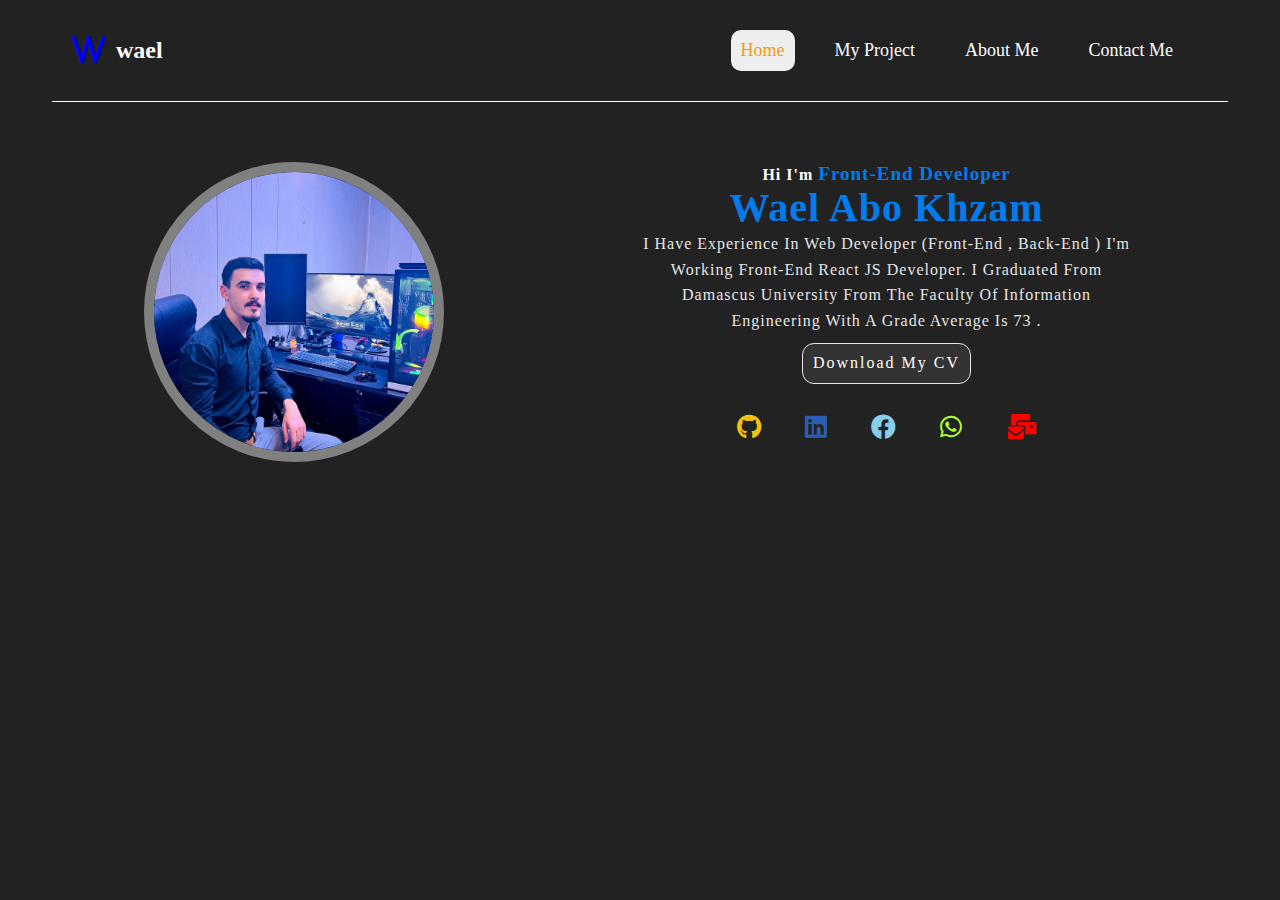
<file: index.html>
<!DOCTYPE html>
<html lang="en">

<head>
  <meta charset="UTF-8">
  <meta name="viewport" content="width=device-width, initial-scale=1.0">
  <title>Wael Abo Khzam</title>
  <link rel="stylesheet" href="css/all.min.css">
  <link rel="stylesheet" href="css/normalize.css">
  <link rel="stylesheet" href="css/style.css">
</head>

<body>
  <div class="hero-header">
    <div class="wrapper">
      <header>
        <input type="checkbox" id="toggler">
        <label for="toggler" class="fa fa-bars"></label>
        <div class="logo">
          <a href="./index.html"><i class="fa-solid fa-w"></i></a>
          <div class="logo-text">wael</div>
        </div>
        <nav>
          <ul class="navlinks">
            <li><a class="active" href="./index.html">home</a></li>
            <li><a href="./project.html">my project</a></li>
            <li><a href="./about.html">about me</a></li>
            <li><a href="./contact.html">contact me</a></li>
          </ul>
        </nav>
      </header>

      <div class="container">
        <div class="hero-pic">
          <img id="image" src="./image/wael.jpg" alt="">
        </div>
        <div class="hero-text">
          <h5>hi i'm <span>front-end developer</span></h5>
          <h2>wael abo khzam</h2>
          <p>i have Experience In Web Developer (front-end , back-end )
            i'm working front-end react JS developer.
            I Graduated From Damascus University From The Faculty Of Information Engineering With A Grade Average Is 73
            .

          </p>
          <div class="cv">
            <a href="./CV_Wael - f.pdf" download>download My CV</a>
          </div>
          <div class="social">
            <a href="https://github.com/waelabokhzam" target="_blank"><i class="fa-brands fa-github" style="color: #f4c10b;"></i></a>
            <a href="https://www.linkedin.com/in/wael-h-abo-khzam-b528401b2/" target="_blank"><i class="fa-brands fa-linkedin" style="color: #2c5eb5;"></i></a>
            <a href="https://www.facebook.com/wael.abokhzam" target="_blank"><i class="fa-brands fa-facebook" style="color: skyblue;"></i></a>
            <a href="https://api.whatsapp.com/send?phone=+963951993413" target="_blank"><i class="fa-brands fa-whatsapp" style="color: greenyellow;"></i></a>
            <a href="mailto:waelabokhzam@gmail.com" target="_blank"><i class="fa fa-mail-bulk" style="color: red;"></i></a>
          </div>
        </div>
      </div>
    </div>

  </div>


  <script>
    let arrayOfImage = ["./image/wael.jpg", "./image/wael1.jpg"];
    const image = () => {
      setInterval(() => {
        let randomIndex = Math.floor(Math.random() * arrayOfImage.length);
        console.log(randomIndex);
        let imgId = document.getElementById("image");
        imgId.src = arrayOfImage[randomIndex]
      }, 4000);
    }
    image();
  </script>
</body>

</html>
</file>
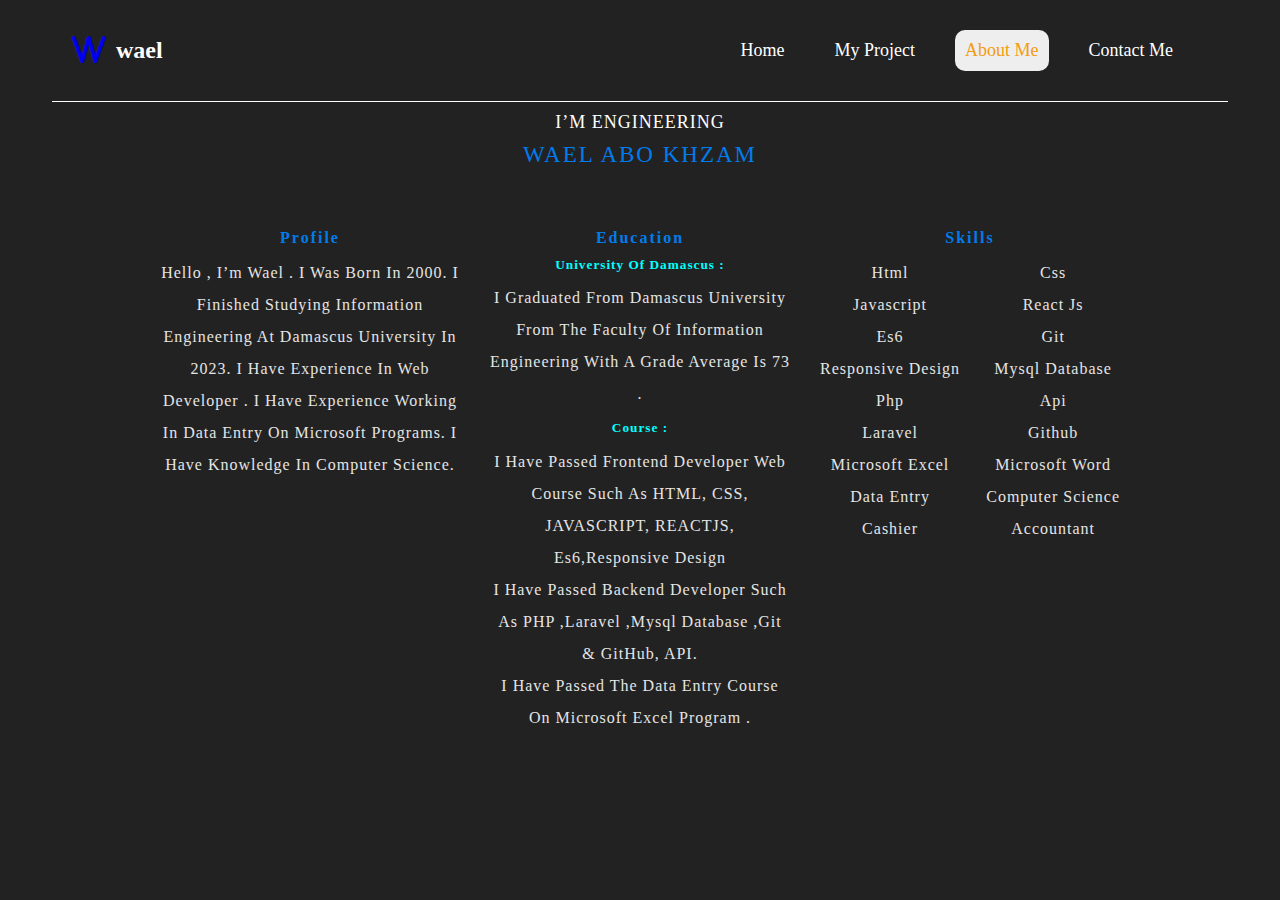
<file: about.html>
<!DOCTYPE html>
<html lang="en">

<head>
  <meta charset="UTF-8">
  <meta name="viewport" content="width=device-width, initial-scale=1.0">
  <title>About Me</title>
</head>
<link rel="stylesheet" href="css/all.min.css">
<link rel="stylesheet" href="css/normalize.css">
<link rel="stylesheet" href="css/style.css">

<body>
  <div class="hero-header">
    <div class="wrapper">
      <header>
        <input type="checkbox" id="toggler">
        <label for="toggler" class="fa fa-bars"></label>
        <div class="logo">
          <a href="./index.html"><i class="fa-solid fa-w"></i></a>
          <div class="logo-text">wael</div>
        </div>
        <nav>
          <ul class="navlinks">
            <li><a href="./index.html">home</a></li>
            <li><a href="./project.html">my project</a></li>
            <li><a class="active" href="./about.html">about me</a></li>
            <li><a href="./contact.html">contact me</a></li>
          </ul>
        </nav>
      </header>
      <div class="about">
        <div class="text-profile">
          <p>I’M ENGINEERING</p>
          <span>WAEL ABO KHZAM</span>
        </div>
        <div class="container">
          <div class="profile">
            <h4>profile</h4>
            <p>Hello , I’m Wael . I Was Born In
            2000. I Finished Studying
            Information Engineering At
            Damascus University In 2023. I Have
            Experience In Web Developer . I
            Have Experience Working In
            Data Entry On Microsoft
            Programs. I Have Knowledge In
            Computer Science. </p>
          </div>
          <div class="education">
            <h4>education</h4>
            <h5> University Of Damascus :</h5>
            <p>I Graduated From Damascus University From
            The Faculty Of Information Engineering With
            A Grade Average Is 73 .</p>
          <h5>  Course :</h5><p>
            I have passed frontend developer web course
            such as HTML, CSS, JAVASCRIPT, REACTJS, Es6,Responsive design</p>
            <p>
            I have passed backend developer such as PHP
            ,Laravel ,mysql database ,Git & GitHub, API.</p>
            <p>
            I Have Passed The Data Entry Course On
            Microsoft Excel Program .</p>
          </div>
          <div class="skills">
            <h4>skills</h4>
          <div class="one">
            <div>
              <p>html</p>
              <p>javascript</p>
              <p>es6</p>
              <p>responsive design</p>
              <p>php</p>
              <p>laravel</p>
              <p>microsoft excel</p>
              <p>data entry</p>
              <p>cashier</p>
            </div>
            <div>
              <p>css</p>
              <p>react js</p>
              <p>git</p>
              <p>mysql database</p>
              <p>api</p>
              <p>github</p>
              <p>microsoft word</p>
              <P>computer science</P>
              <p>accountant</p>
            </div>
          </div>

        </div>
      </div>
    </div>
  </div>
</body>

</html>
</file>
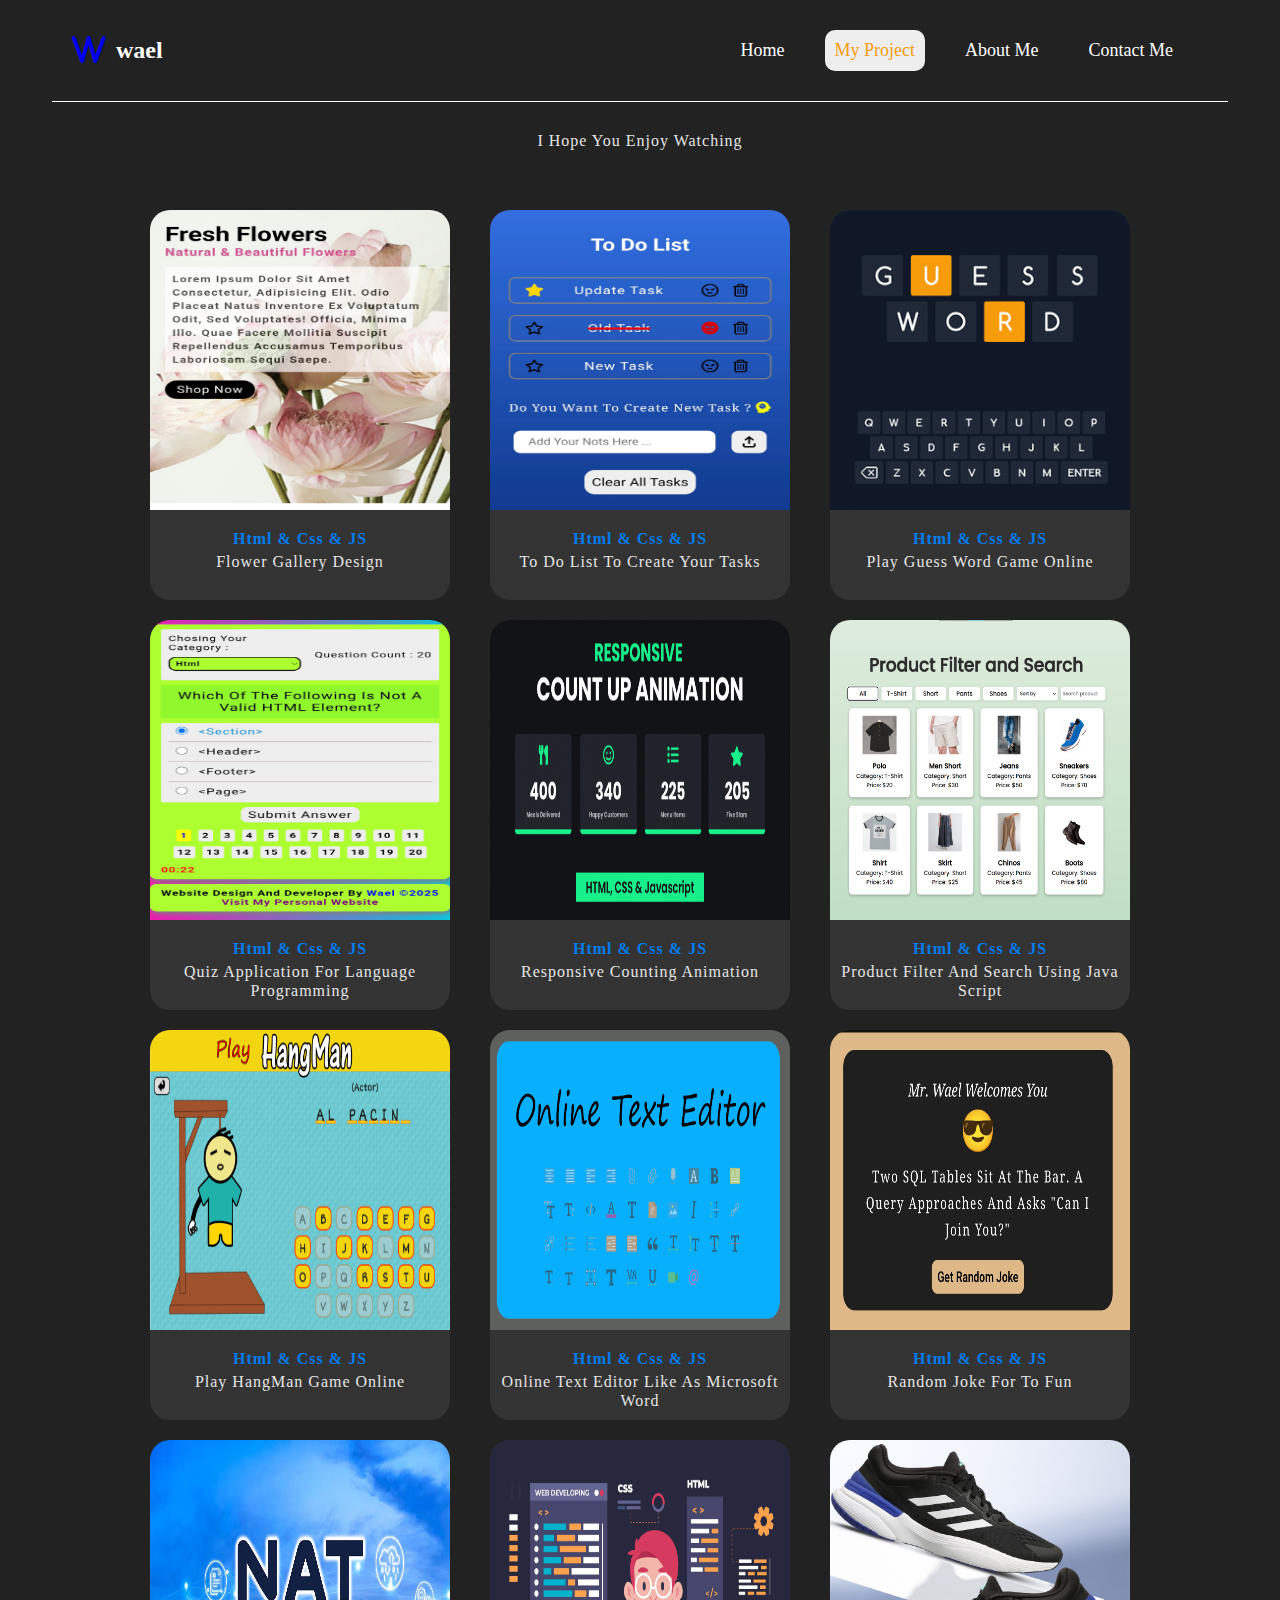
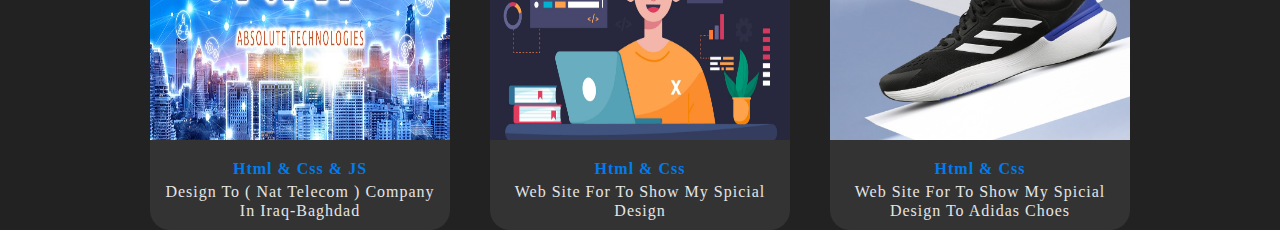
<file: project.html>
<!DOCTYPE html>
<html lang="en">

<head>
  <meta charset="UTF-8">
  <meta name="viewport" content="width=device-width, initial-scale=1.0">
  <title>My Project</title>
</head>
<link rel="stylesheet" href="css/all.min.css">
<link rel="stylesheet" href="css/normalize.css">
<link rel="stylesheet" href="css/style.css">

<body>
  <div class="hero-header">
    <div class="wrapper">
      <header>
        <input type="checkbox" id="toggler">
        <label for="toggler" class="fa fa-bars"></label>
        <div class="logo">
          <a href="./index.html"><i class="fa-solid fa-w"></i></a>
          <div class="logo-text">wael</div>
        </div>
        <nav>
          <ul class="navlinks">
            <li><a href="./index.html">home</a></li>
            <li><a class="active" href="./project.html">my project</a></li>
            <li><a href="./about.html">about me</a></li>
            <li><a href="./contact.html">contact me</a></li>
          </ul>
        </nav>
      </header>
      <main>
        <div class="text">
          i hope you enjoy watching
        </div>
        <div class="container">
          <div class="box">
            <div class="image">
              <a href="https://waelabokhzam.github.io/Flower_Gallery/">
                <img src="./image/flower.jpg" alt="" loading="lazy"></a>
            </div>
            <div class="desc">
              <h4>html & css & jS</h4>
              <p>flower gallery design</p>
            </div>
          </div>
          <div class="box">
            <div class="image">
              <a href="https://waelabokhzam.github.io/To_Do_List_update/">
                <img src="./image/to_do_list.jpg" alt="" loading="lazy"></a>
            </div>
            <div class="desc">
              <h4>html & css & jS</h4>
              <p>to do list to create your tasks</p>
            </div>
          </div>
          <div class="box">
            <div class="image">
              <a href="https://waelabokhzam.github.io/Guess-the-Word-Game/">
                <img src="./image/guess_word.png" alt="" loading="lazy"></a>
            </div>
            <div class="desc">
              <h4>html & css & jS</h4>
              <p>play guess word game online</p>
            </div>
          </div>
          <div class="box">
            <div class="image">
              <a href="https://waelabokhzam.github.io/Quiz_App/">
                <img src="./image/quiz_app.jpg" alt="" loading="lazy"></a>
            </div>
            <div class="desc">
              <h4>html & css & jS</h4>
              <p>Quiz Application For Language Programming</p>
            </div>
          </div>
          <div class="box">
            <div class="image">
              <a href="https://waelabokhzam.github.io/Number_Counter_Animation/">
                <img src="./image/number_conuting.png" alt="" loading="lazy"></a>
            </div>
            <div class="desc">
              <h4>html & css & jS</h4>
              <p>responsive counting animation</p>
            </div>
          </div>
          <div class="box">
            <div class="image">
              <a href="https://waelabokhzam.github.io/Filter_Search/">
                <img src="./image/filter_search.png" alt="filter_search" loading="lazy"></a>
            </div>
            <div class="desc">
              <h4>html & css & jS</h4>
              <p>product filter and search using java script</p>
            </div>
          </div>
          <div class="box">
            <div class="image">
              <a href="https://waelabokhzam.github.io/HangMan_Game/">
                <img src="./image/hangman.png" alt="" loading="lazy"></a>
            </div>
            <div class="desc">
              <h4>html & css & jS</h4>
              <p>play hangMan game online</p>
            </div>
          </div>
          <div class="box">
            <div class="image">
              <a href="https://waelabokhzam.github.io/Text_Editor/">
                <img src="./image/text_editor.png" alt="" loading="lazy"></a>
            </div>
            <div class="desc">
              <h4>html & css & jS</h4>
              <p>online text editor like as microsoft word</p>
            </div>
          </div>
          <div class="box">
            <div class="image">
              <a href="https://waelabokhzam.github.io/Random_Joke/">
                <img src="./image/random_joke.jpg" alt="" loading="lazy"></a>
            </div>
            <div class="desc">
              <h4>html & css & jS</h4>
              <p>random joke for to fun </p>
            </div>
          </div>
          <div class="box">
            <div class="image">
              <a href="https://waelabokhzam.github.io/nat_telecom/">
                <img src="./image/nat_telecom.jpg" alt="" loading="lazy"></a>
            </div>
            <div class="desc">
              <h4>html & css & jS</h4>
              <p>design to ( nat telecom ) company in iraq-baghdad </p>
            </div>
          </div>
          <div class="box">
            <div class="image">
              <a href="https://waelabokhzam.github.io/html-and-css-tamplate-1/">
                <img src="./image/web.jpg" alt="" loading="lazy"></a>
            </div>
            <div class="desc">
              <h4>html & css</h4>
              <p> web site for to show my spicial design</p>
            </div>
          </div>
          <div class="box">
            <div class="image">
              <a href="https://waelabokhzam.github.io/-choes-adidas/">
                <img src="./image/adidas.jpg" alt="" loading="lazy"></a>
            </div>
            <div class="desc">
              <h4>html & css</h4>
              <p>web site for to show my spicial design to adidas choes</p>
            </div>
          </div>        
        </div>
      </main>
    </div>
  </div>
</body>

</html>
</file>
<file: css/style.css>
* {
  text-decoration: none;
  box-sizing: border-box;
  margin: 0px;
  padding: 0px;
  font-family: Georgia, 'Times New Roman', Times, serif;
  list-style: none;
}

::-webkit-scrollbar {
  width: 15px;
  background-color: #333;
}

::-webkit-scrollbar-track {
  box-shadow: inset 0 0 5px #222;
  border-radius: 10px;
}

::-webkit-scrollbar-thumb {
  background-color: #007ced;
  border-radius: 10px;
  -webkit-border-radius: 10px;
  -moz-border-radius: 10px;
  -ms-border-radius: 10px;
  -o-border-radius: 10px;
}

.hero-header {
  width: 100%;
  height: 100%;
  min-height: 100vh;
  background-color: #222;
}

.wrapper {
  /* width: 1280px; */
  max-width: 95%;
  margin: 0 auto;
  padding: 0 20px;
}

header {
  display: flex;
  justify-content: space-between;
  align-items: center;
  padding: 20px;
  background-color: #222;
  color: white;
  border-bottom: 1px solid white;
  width: 100%;
  max-width: 100%;
}

header .logo {
  display: flex;
  align-items: center;
}

header .logo i {
  font-size: 30px;
  margin-right: 10px;
}

header .logo-text {
  font-size: 24px;
  font-weight: bold;
}

nav ul {
  list-style: none;
  display: flex;
  margin: 0;
  padding: 10px;
}

nav ul li {
  margin: 0 15px;
}

nav ul li a {
  text-decoration: none;
  color: white;
  font-size: 18px;
  transition: color 0.3s;
  display: block;
  text-transform: capitalize;
  padding: 10px;
  border-radius: 10px;
  -webkit-border-radius: 10px;
  -moz-border-radius: 10px;
  -ms-border-radius: 10px;
  -o-border-radius: 10px;
}

nav ul li a:hover {
  color: #f39c12;background-color: #eee;
}
.active{
  color: #f39c12;
  background-color: #eee;
}
#toggler {
  display: none;
}

label.fa-bars {
  display: none;
  font-size: 30px;
  cursor: pointer;
  text-align: left;
}

/*footer*/
footer {
  letter-spacing: 1px;
  font-size: 19px;
  position: relative;
  bottom: 0;
  background-color: #222;
  color: #007ced;
  text-transform: capitalize;
  text-align: center;
  width: 100%;
  padding: 20px;
}

footer span {
  padding-right: 5px;
}

/* container*/
.container {
  display: flex;
  justify-content: space-around;
  align-items: center;
  padding-top: 60px;
}

.container .hero-pic {
  width: 300px;
  height: 300px;
  border-radius: 50%;
  overflow: hidden;
  border: 10px solid gray;
  -webkit-border-radius: 50%;
  -moz-border-radius: 50%;
  -ms-border-radius: 50%;
  -o-border-radius: 50%;
}

.hero-pic img {
  max-width: 100%;
  height: 100%;
  width: 100%;
  transition: 0.7s;
  -webkit-transition: 0.7s;
  -moz-transition: 0.7s;
  -ms-transition: 0.7s;
  -o-transition: 0.7s;
}

.hero-pic img:hover {
  transform: scale(1.2);
  -webkit-transform: scale(1.2);
  -moz-transform: scale(1.2);
  -ms-transform: scale(1.2);
  -o-transform: scale(1.2);
}

.container .hero-text {
  margin-left: 10px;
  width: 500px;
  display: flex;
  flex-direction: column;
}

.hero-text h5 {
  color: #fff;
  font-size: 16px;
  letter-spacing: 1px;
  text-transform: capitalize;
  text-align: center;
}

.hero-text h5 span {
  color: #007ced;
  font-size: 19px;
}

.hero-text h2 {
  color: #007ced;
  font-size: 40px;
  letter-spacing: 1px;
  text-transform: capitalize;
  text-align: center;
}

.hero-text p {
  line-height: 1.6;
  color: #e5e5e5;
  letter-spacing: 1px;
  text-transform: capitalize;
  text-align: center;
}

.hero-text .cv {
  margin: 10px auto;

}

.hero-text .cv a {
  letter-spacing: 2px;
  text-transform: capitalize;
  display: block;
  color: #fff;
  border: 1px solid #e5e5e5;
  background-color: #333;
  padding: 10px;
  border-radius: 12px;
  -webkit-border-radius: 12px;
  -moz-border-radius: 12px;
  -ms-border-radius: 12px;
  -o-border-radius: 12px;
  transition: 0.7s;
  -webkit-transition: 0.7s;
  -moz-transition: 0.7s;
  -ms-transition: 0.7s;
  -o-transition: 0.7s;
}

.hero-text .cv a:hover {
  background-color: #007ced;
  font-size: 18px;
}

.hero-text .social {
  margin: 20px auto;
}

.hero-text .social i {
  color: #e5e5e5;
  font-size: 25px;
  margin: 0 20px;
  transition: 0.7s;
  -webkit-transition: 0.7s;
  -moz-transition: 0.7s;
  -ms-transition: 0.7s;
  -o-transition: 0.7s;
}

.hero-text .social i:hover {
  color: #007ced;
  transform: rotate(360deg);
  -webkit-transform: rotate(360deg);
  -moz-transform: rotate(360deg);
  -ms-transform: rotate(360deg);
  -o-transform: rotate(360deg);
}

@media (max-width:767px) {
  header{flex-direction: column;}
  nav ul {
    display: none;
    width: 100%;
    text-align: center;
  }

  nav ul li {
    margin: 10px 0;
    /* width: calc(); */
  }

  #toggler:checked+label+.logo+nav ul {
    display: block;
  }

  label.fa-bars {
    display: block;
  }

  .hero-text .social i {
    margin: 0 5px;
  }

  h2 {
    font-size: 20px;
  }

  /* nav ul li a {
    width: 100%;
  } */
  .container {
    flex-direction: column;
  }

  .hero-pic {
    margin-bottom: 20px;
  }

  .hero-text {
    margin: 10px auto;
    max-width: 100%;
  }

  .hero-text h2 {
    max-width: 100%;
  }
}

/* project*/
main {
  padding-top: 30px;
}

main .text {
  text-align: center;
  color: #e5e5e5;
  letter-spacing: 1px;
  text-transform: capitalize;
}

main .container {
  padding-left: 20px;
  padding-right: 20px;
  margin-left: auto;
  margin-right: auto;
  display: flex;
  align-items: center;
  justify-content: center;
  flex-wrap: wrap;
  gap: 20px 40px;
}

.container .box {
  width: 300px;
  background-color: #333;
  border-radius: 20px;
  -webkit-border-radius: 20px;
  -moz-border-radius: 20px;
  -ms-border-radius: 20px;
  -o-border-radius: 20px;
  overflow: hidden;
  transition: 1s;
  -webkit-transition: 1s;
  -moz-transition: 1s;
  -ms-transition: 1s;
  -o-transition: 1s;
}

.container .box:hover {
  transform: translateY(-5px);
  -webkit-transform: translateY(-5px);
  -moz-transform: translateY(-5px);
  -ms-transform: translateY(-5px);
  -o-transform: translateY(-5px);
  box-shadow: 0 5px 15px white;
}

.container .box .image {
  width: 300px;
  height: 300px;
  margin-bottom: 10px;
}

.container .box .image img {
  width: 100%;
  height: 100%;
}

.container .box .desc {
  padding: 10px;
  letter-spacing: 1px;
  text-align: center;
  text-transform: capitalize;
  height: 80px;
}

.container .box .desc h4 {
  color: #007ced;
}

.container .box .desc p {
  color: #e5e5e5;
  margin-top: 5px;
}

/*about me*/
.about .text-profile {
  text-align: center;
  margin-top: 10px;
}

.about .text-profile p {
  font-size: 18px;
  color: #fff;
  letter-spacing: 1px;
  margin-bottom: 10px;
}

.about .text-profile span {
  font-size: 23px;
  letter-spacing: 2px;
  color: #007ced;
}

.about .container {
  padding-left: 20px;
  padding-right: 20px;
  display: flex;
  align-items: flex-start;
  justify-content: center;
  gap: 30px;
  flex-wrap: wrap;
}

.container .profile,
.container .skills,
.container .education {
  width: 300px;
  text-align: center;
  letter-spacing: 1px;
  text-transform: capitalize;
}

.container .profile h4,
.container .education h4,
.container .skills h4 {
  margin-bottom: 10px;
  color: #007ced;
  letter-spacing: 2px;
  text-transform: capitalize;
}

.container .profile p,
.container .education p,
.container .skills p {
  line-height: 2;
  color: #e5e5e5;
}

.container .education h5 {
  color: aqua;
  margin: 10px 0;
}

.one {
  display: flex;
  justify-content: space-between;
  align-items: center;
}

/*contact*/
.contact .container {
  margin: 20px auto;
}

.contact .container ul {
  display: flex;
  align-items: start;
  justify-content: center;
  gap: 20px;
  flex-wrap: wrap;
}

.contact .container ul li {
  margin: 10px;
  padding: 10px;
  border: 1px solid #222;
  border-radius: 10px;
  text-align: center;
}

.contact .container ul li a {
  display: block;

}

.contact .container ul li a i {
  font-size: 35px;
  margin-bottom: 15px;
  /* color: #007ced; */
  display: block;
}

.contact .container ul li a span {
  font-size: 20px;
  color: #fff;
  font-family: cursive;
  text-transform: capitalize;
}

.contact .container ul li:hover {
  box-shadow: 0 5px 7px gray;

}

@media(max-width:550px) {
  .contact .container ul li a i {
    font-size: 25px;
  }
  header {
    padding: 10px;
  }

  header .logo-text {
    font-size: 20px;
  }

  nav ul li a {
    font-size: 16px;
  }
}
</file>
